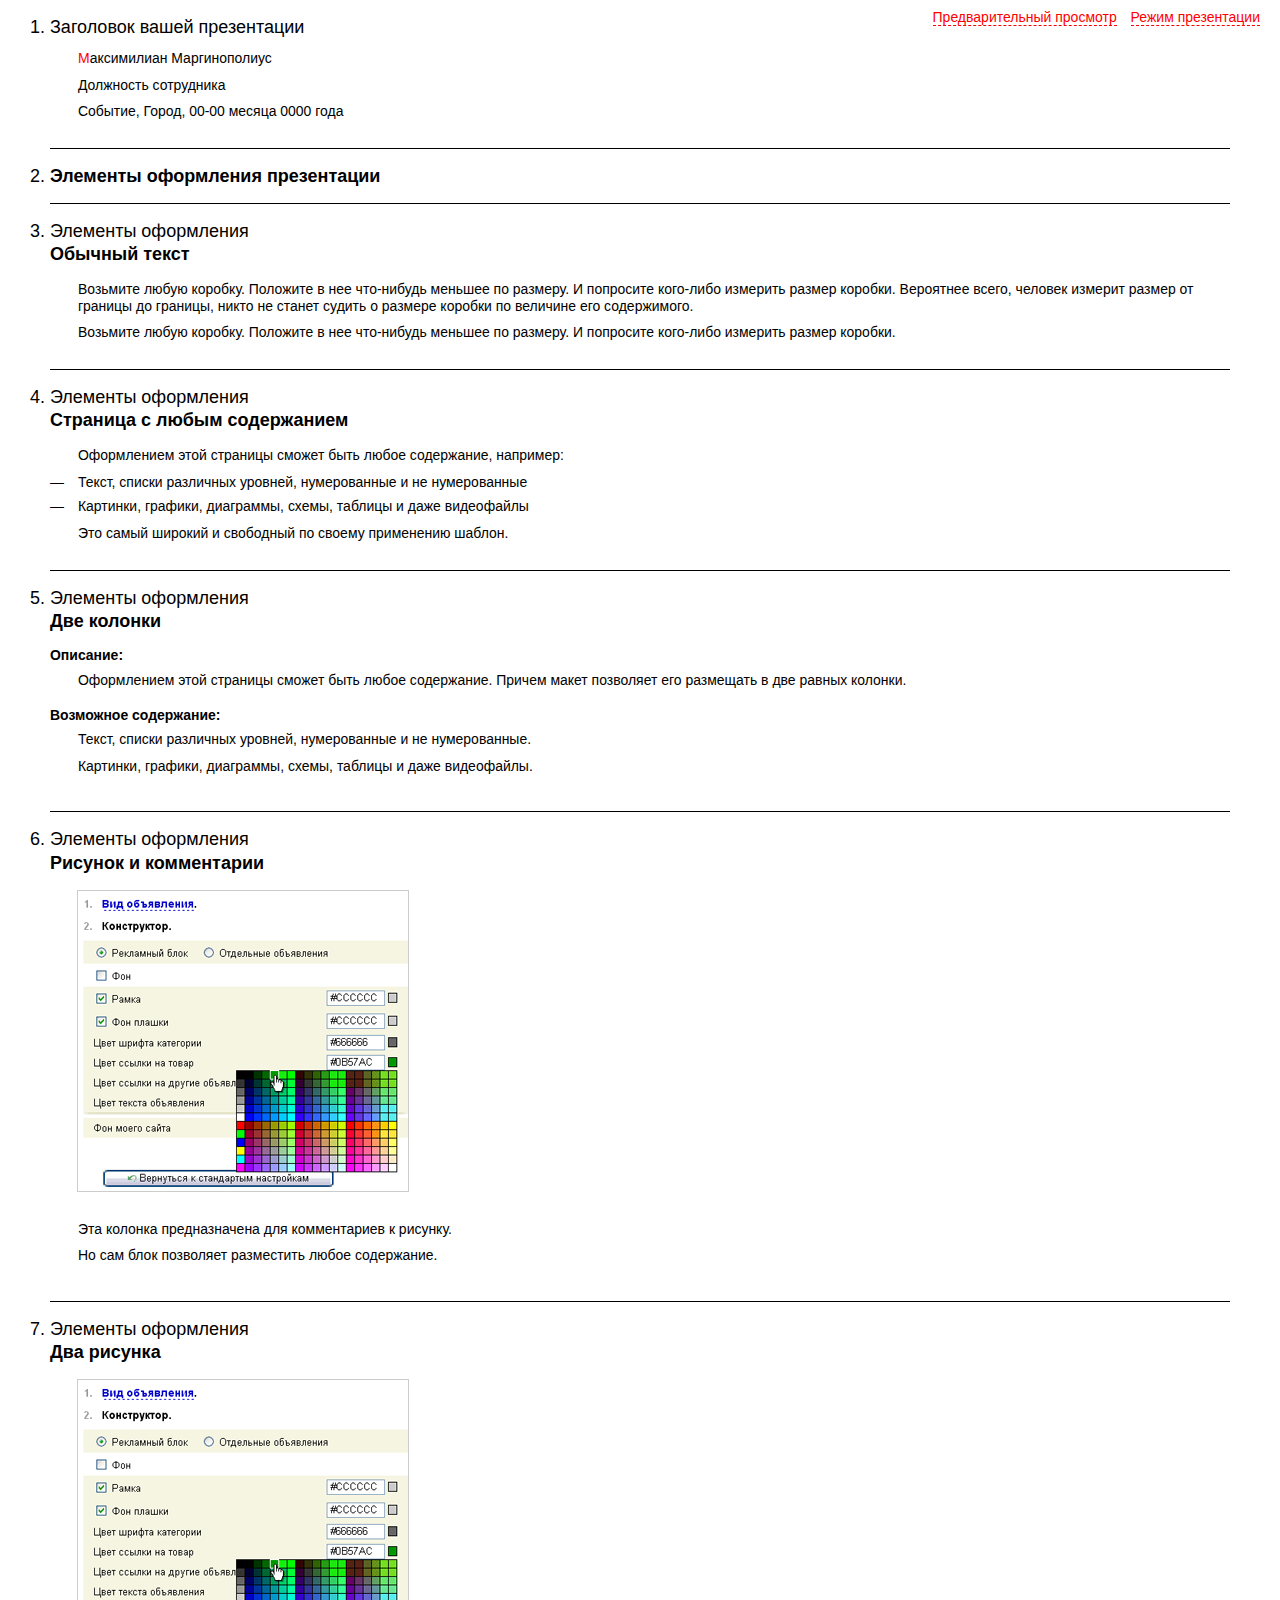
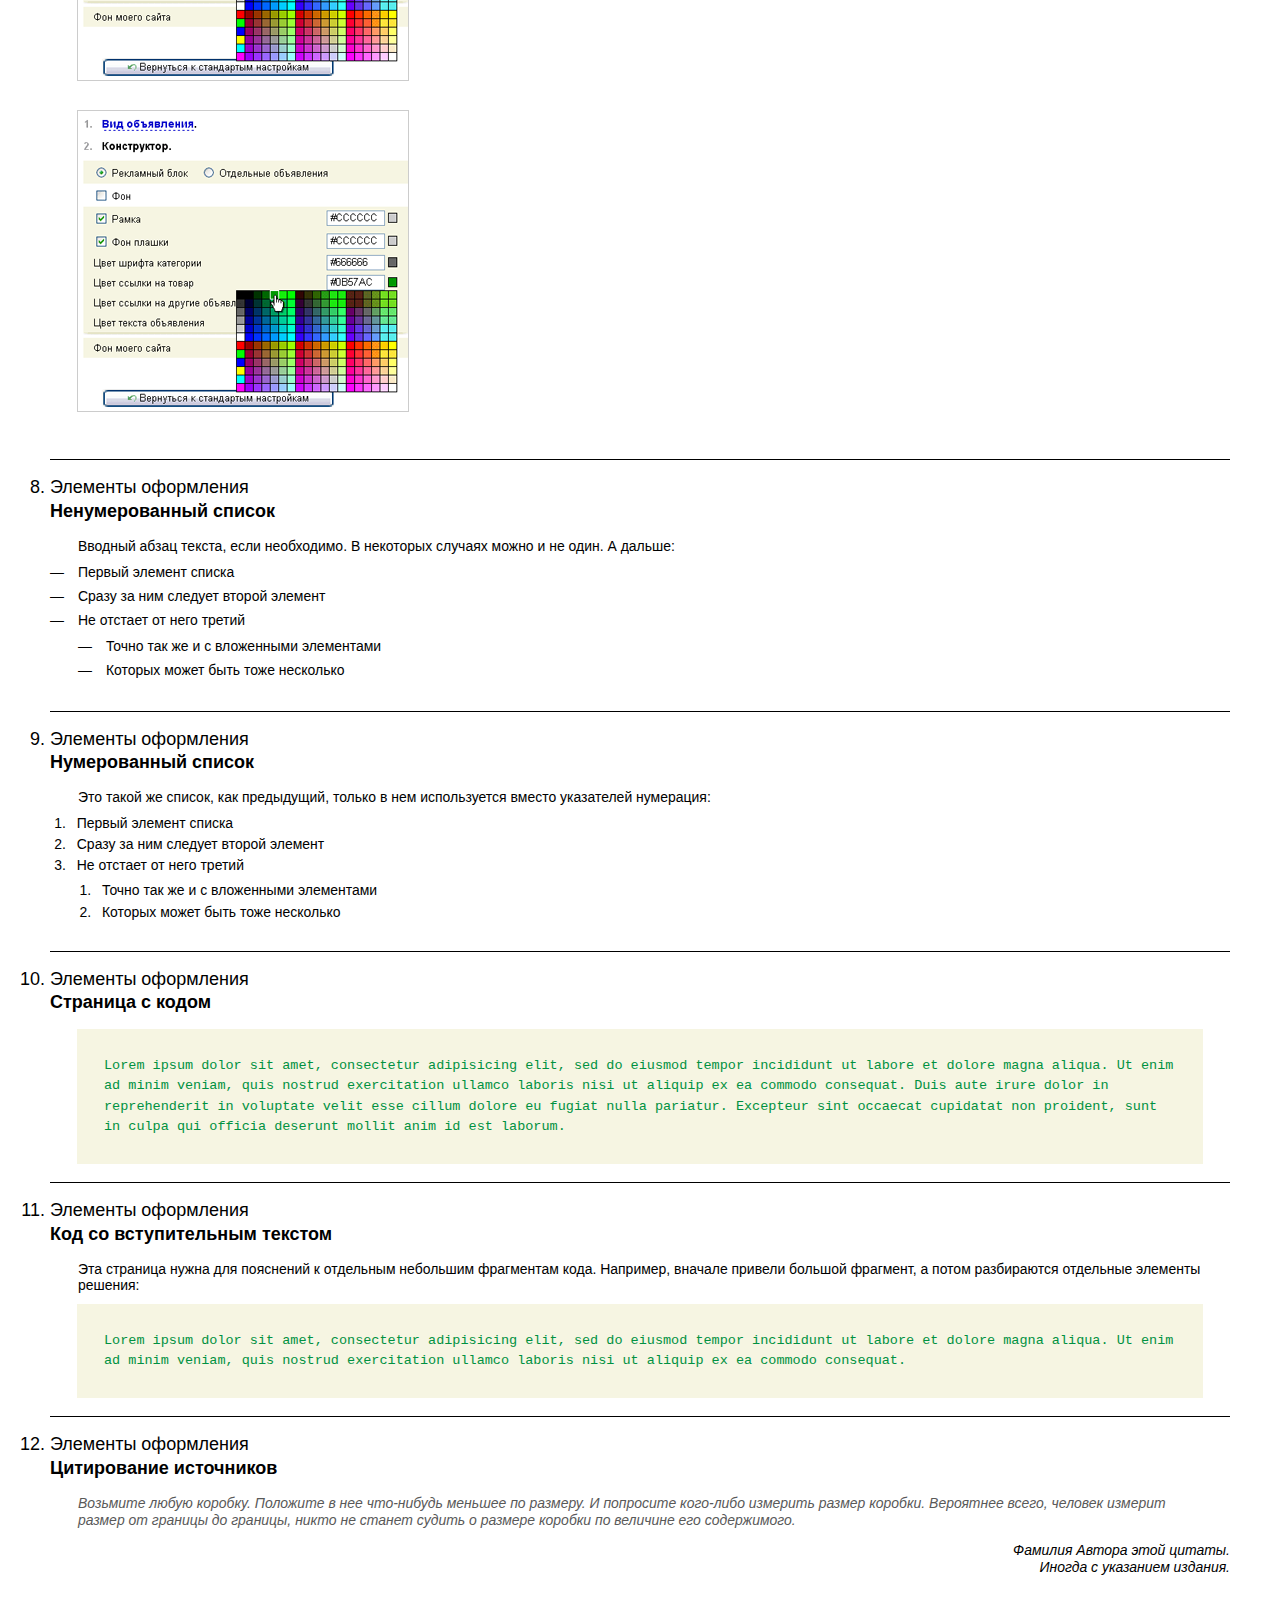
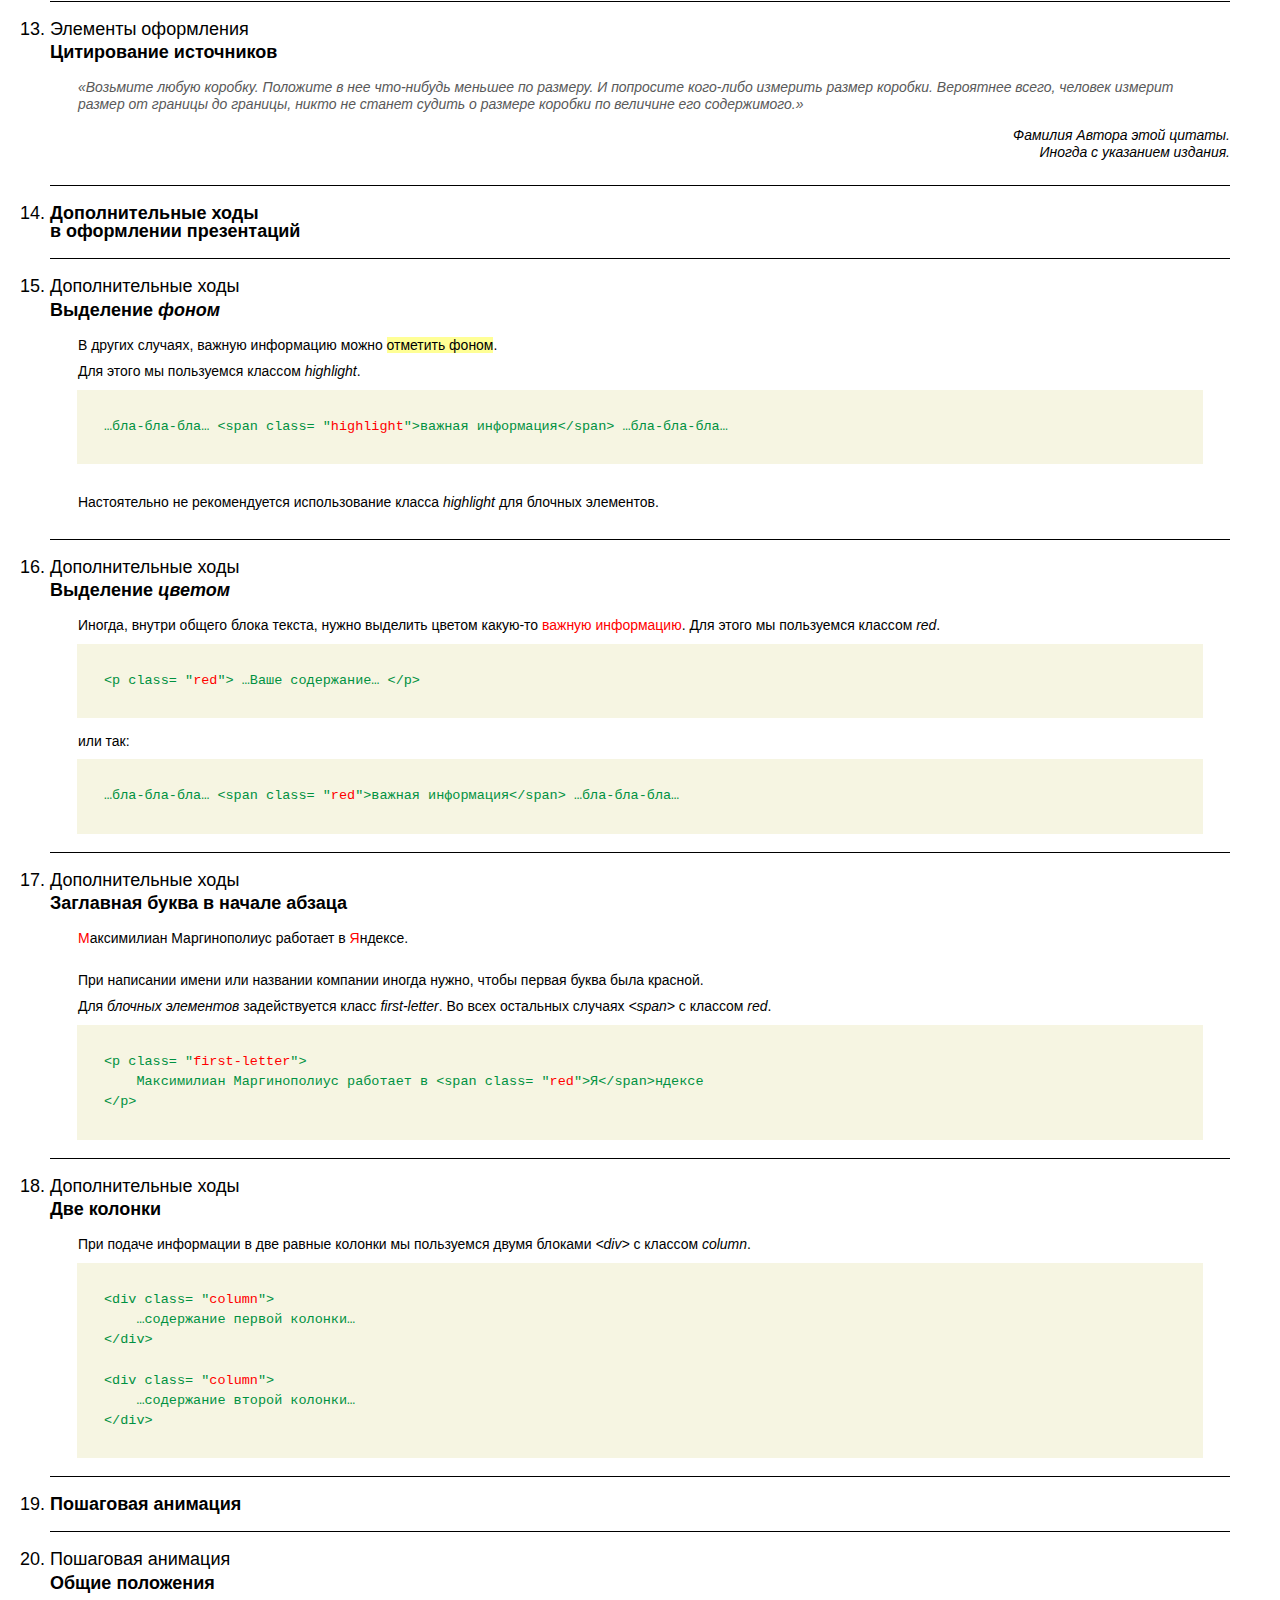
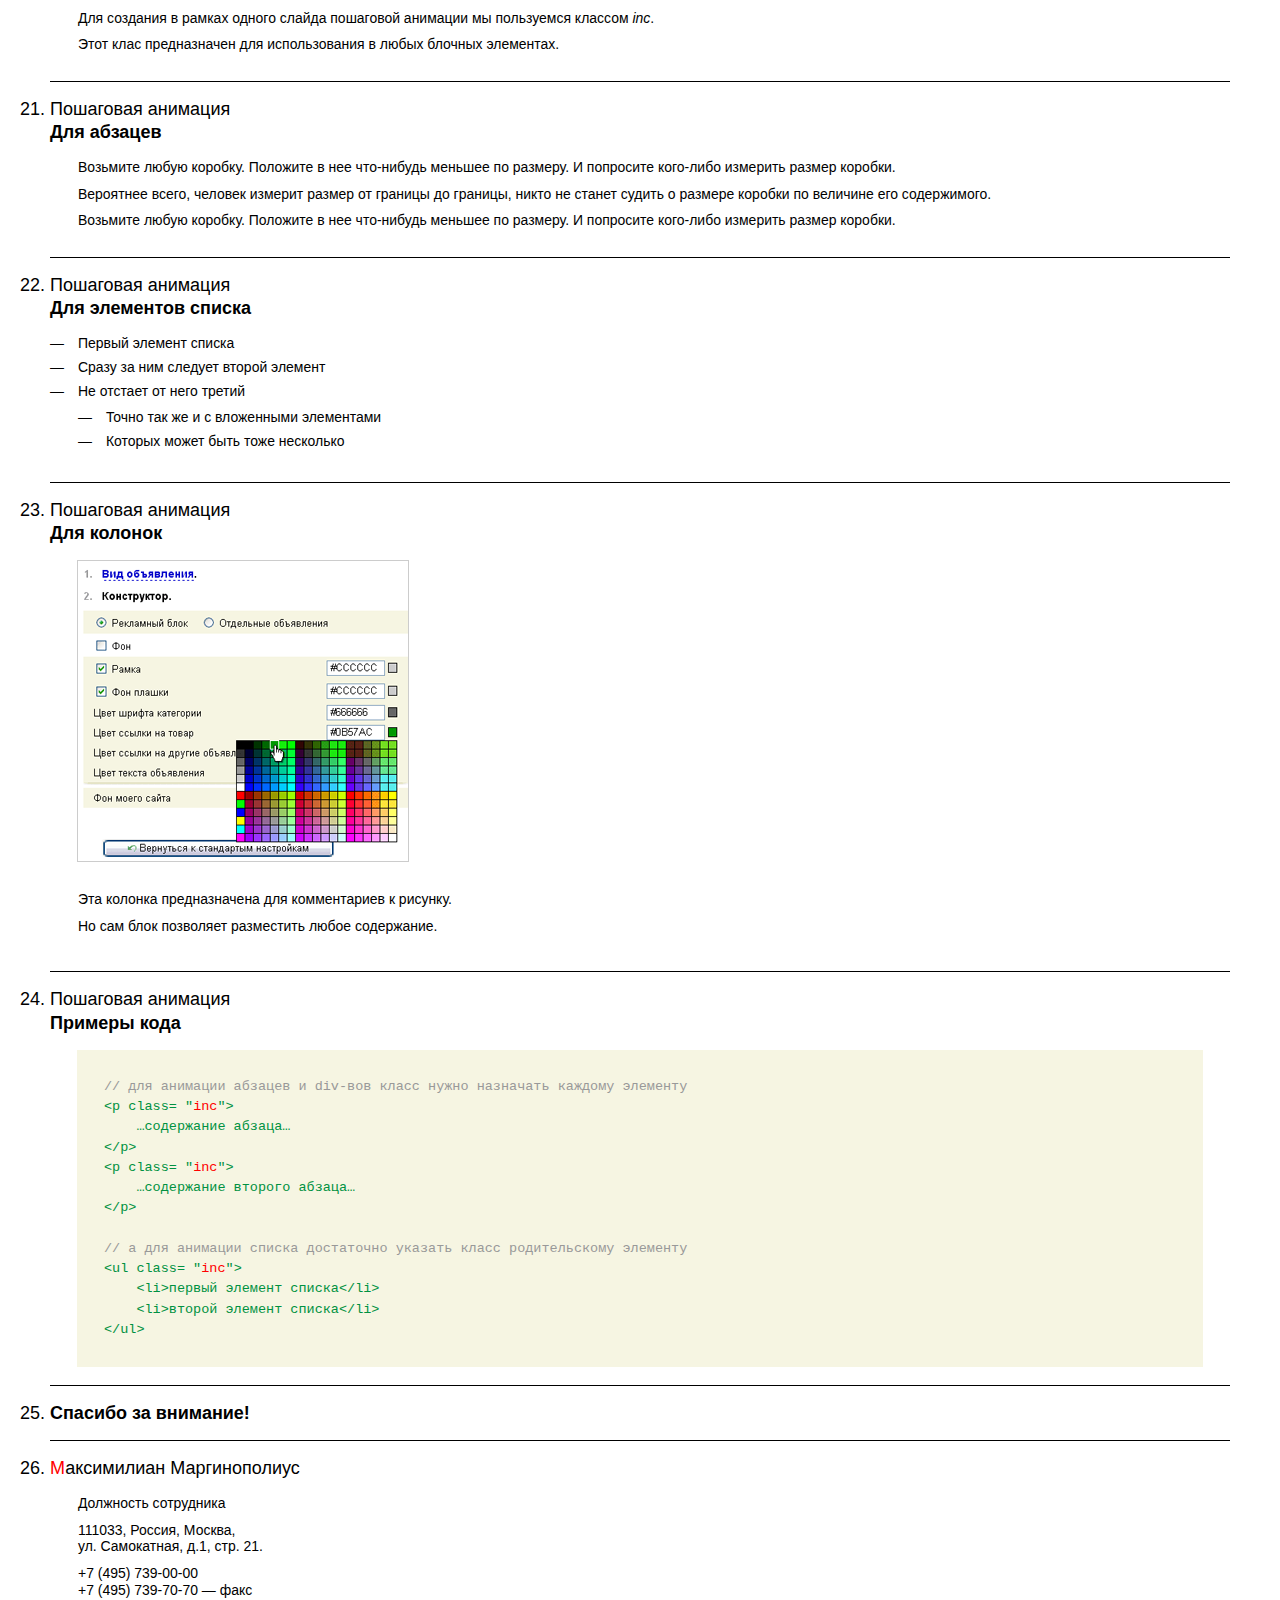
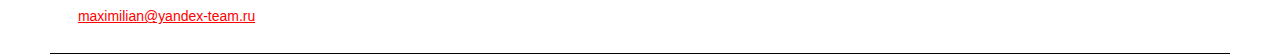
<file: html-presentation/index.html>
<!DOCTYPE html PUBLIC "-//W3C//DTD XHTML 1.0 Strict//EN"    "http://www.w3.org/TR/xhtml1/DTD/xhtml1-strict.dtd"><html xmlns='http://www.w3.org/1999/xhtml' xml:lang='ru' lang="ru">    <head>        <meta http-equiv="Content-type" content="text/html; charset=utf-8" />        <title>Презентация компании «Яндекс»</title>        <link rel = "stylesheet" type = "text/css" charset = "utf-8" media = "all" href = "layout/stylesheets/reset.css" />        <link rel = "stylesheet" type = "text/css" charset = "utf-8" media = "all" href = "layout/stylesheets/base.css" />        <link rel = "stylesheet" type = "text/css" charset = "utf-8" media = "all" href = "layout/stylesheets/notes.css" />        <link rel = "stylesheet" type = "text/css" charset = "utf-8" media = "print" href = "layout/stylesheets/presentation.css" />        <script type = "text/javascript" charset = "utf-8" src = "http://ajax.microsoft.com/ajax/jquery/jquery-1.5.js"></script>        <script type = "text/javascript" charset = "utf-8" src = "layout/javascripts/presentation.js"></script>        <script type = "text/javascript" charset = "utf-8" src = "layout/javascripts/library.js"></script>    </head>    <body class = "notes">        <div class = "l-wrap">            <ol id = "slides">                <li>                    <h1>Заголовок вашей презентации</h1>                    <p class = "first-letter">Максимилиан Маргинополиус</p>                    <p>Должность сотрудника</p>                    <p class = "event">Событие, Город, 00-00 месяца 0000 года</p>                </li>                <li class = "section">                    <h1>Элементы оформления презентации</h1>                </li>                <li>                    <h1>Элементы оформления</h1>                    <h2>Обычный текст</h2>                    <p>Возьмите любую коробку. Положите в нее что-нибудь меньшее по размеру. И попросите кого-либо измерить размер коробки. Вероятнее всего, человек измерит размер от границы до границы, никто не станет судить о размере коробки по величине его содержимого.</p>                    <p>Возьмите любую коробку. Положите в нее что-нибудь меньшее по размеру. И попросите кого-либо измерить размер коробки.</p>                </li>                <li>                    <h1>Элементы оформления</h1>                    <h2>Страница с любым содержанием</h2>                    <p>Оформлением этой страницы сможет быть любое содержание, например:</p>                    <ul>                        <li>Текст, списки различных уровней, нумерованные и не нумерованные</li>                        <li>Картинки, графики, диаграммы, схемы, таблицы и даже видеофайлы</li>                    </ul>                    <p>Это самый широкий и свободный по своему применению шаблон.</p>                </li>                <li>                    <h1>Элементы оформления</h1>                    <h2>Две колонки</h2>                    <div class = "column">                        <h3>Описание:</h3>                        <p>Оформлением этой страницы сможет быть любое содержание. Причем макет позволяет его размещать в две равных колонки.</p>                    </div>                    <div class = "column">                        <h3>Возможное содержание:</h3>                        <p>Текст, списки различных уровней, нумерованные и не нумерованные.</p>                        <p>Картинки, графики, диаграммы, схемы, таблицы и даже видеофайлы.</p>                    </div>                </li>                <li>                    <h1>Элементы оформления</h1>                    <h2>Рисунок и комментарии</h2>                    <div class = "column">                        <img src = "images/img-template.png" width = "330" height = "300" alt = "Some Image" />                    </div>                    <div class = "column">                        <p>Эта колонка предназначена для комментариев к рисунку.</p>                        <p>Но сам блок позволяет разместить любое содержание.</p>                    </div>                </li>                <li>                    <h1>Элементы оформления</h1>                    <h2>Два рисунка</h2>                    <div class = "column"><img src = "images/img-template.png" width = "330" height = "300" alt = "Some Image" /></div>                    <div class = "column"><img src = "images/img-template.png" width = "330" height = "300" alt = "Some Image" /></div>                </li>                <li>                    <h1>Элементы оформления</h1>                    <h2>Ненумерованный список</h2>                    <p>Вводный абзац текста, если необходимо. В некоторых случаях можно и не один. А дальше:</p>                    <ul>                        <li>Первый элемент списка</li>                        <li>Сразу за ним следует второй элемент</li>                        <li>Не отстает от него третий                            <ul>                                <li>Точно так же и с вложенными элементами</li>                                <li>Которых может быть тоже несколько</li>                            </ul>                        </li>                    </ul>                </li>                <li>                    <h1>Элементы оформления</h1>                    <h2>Нумерованный список</h2>                    <p>Это такой же список, как предыдущий, только в нем используется вместо указателей нумерация:</p>                    <ol>                        <li>Первый элемент списка</li>                        <li>Сразу за ним следует второй элемент</li>                        <li>Не отстает от него третий                            <ol>                                <li>Точно так же и с вложенными элементами</li>                                <li>Которых может быть тоже несколько</li>                            </ol>                        </li>                    </ol>                </li>                <li>                    <h1>Элементы оформления</h1>                    <h2>Страница с кодом</h2>                    <code>                        Lorem ipsum dolor sit amet, consectetur adipisicing elit, sed do eiusmod tempor incididunt                        ut labore et dolore magna aliqua. Ut enim ad minim veniam, quis nostrud exercitation ullamco                         laboris nisi ut aliquip ex ea commodo consequat. Duis aute irure dolor in reprehenderit in                         voluptate velit esse cillum dolore eu fugiat nulla pariatur. Excepteur sint occaecat cupidatat                         non proident, sunt in culpa qui officia deserunt mollit anim id est laborum.                    </code>                </li>                <li>                    <h1>Элементы оформления</h1>                    <h2>Код со вступительным текстом</h2>                    <p>Эта страница нужна для пояснений к отдельным небольшим фрагментам кода. Например, вначале привели большой фрагмент, а потом разбираются отдельные элементы решения:</p>                    <code>                        Lorem ipsum dolor sit amet, consectetur adipisicing elit, sed do eiusmod tempor incididunt                         ut labore et dolore magna aliqua. Ut enim ad minim veniam, quis nostrud exercitation ullamco                         laboris nisi ut aliquip ex ea commodo consequat.                    </code>                </li>                <li>                    <h1>Элементы оформления</h1>                    <h2>Цитирование источников</h2>                    <blockquote>                        Возьмите любую коробку. Положите в нее что-нибудь меньшее по размеру. И попросите кого-либо измерить размер коробки. Вероятнее всего, человек измерит размер от границы до границы, никто не станет судить о размере коробки по величине его содержимого.                    </blockquote>                    <p class = "description">Фамилия Автора этой цитаты.<br />Иногда с указанием издания.</p>                </li>                <li>                    <h1>Элементы оформления</h1>                    <h2>Цитирование источников</h2>                    <blockquote>                        &laquo;Возьмите любую коробку. Положите в нее что-нибудь меньшее по размеру. И попросите кого-либо измерить размер коробки. Вероятнее всего, человек измерит размер от границы до границы, никто не станет судить о размере коробки по величине его содержимого.&raquo;                    </blockquote>                    <p class = "description">Фамилия Автора этой цитаты.<br />Иногда с указанием издания.</p>                </li>                <li class = "section">                    <h1>Дополнительные ходы<br />в&nbsp;оформлении презентаций</h1>                </li>                <li>                    <h1>Дополнительные ходы</h1>                    <h2>Выделение <em>фоном</em></h2>                    <p>В других случаях, важную информацию можно <span class = "highlight">отметить фоном</span>.</p>		    <p>Для этого мы пользуемся классом <em>highlight</em>.</p>                    <code>&hellip;бла-бла-бла&hellip; &lt;span class= "<span class="red">highlight</span>"&gt;важная информация&lt;/span&gt; &hellip;бла-бла-бла&hellip;</code>		    <br /><br />		    <p>Настоятельно не рекомендуется использование класса <em>highlight</em> для блочных элементов.</p>                </li>               <li>                    <h1>Дополнительные ходы</h1>                    <h2>Выделение <em>цветом</em></h2>                    <p>Иногда, внутри общего блока текста, нужно выделить цветом какую-то <span class = "red">важную информацию</span>. Для этого мы пользуемся классом <em>red</em>.</p>                    <code>&lt;p class= "<span class="red">red</span>"&gt;     &hellip;Ваше содержание&hellip;&lt;/p&gt;</code>		    <br />		    <p>или так:</p>                    <code>&hellip;бла-бла-бла&hellip; &lt;span class= "<span class="red">red</span>"&gt;важная информация&lt;/span&gt; &hellip;бла-бла-бла&hellip;</code>                </li>                <li>                    <h1>Дополнительные ходы</h1>                    <h2>Заглавная буква в начале абзаца</h2>                    <p class = "first-letter">Максимилиан Маргинополиус работает в <span class="red">Я</span>ндексе.</p>		            <br />                    <p>При написании имени или названии компании иногда нужно, чтобы первая буква была красной.</p>		            <p>Для <em>блочных элементов</em> задействуется класс <nobr><em>first-letter</em>.</nobr> Во&nbsp;всех остальных случаях <em>&lt;span&gt;</em> с&nbsp;классом <em>red</em>.</p>                    <code>                        &lt;p class= "<span class="red">first-letter</span>"&gt;<br />                            &nbsp;&nbsp;&nbsp;&nbsp;Максимилиан Маргинополиус работает в &lt;span class= "<span class="red">red</span>"&gt;Я&lt;/span&gt;ндексе<br />                        &lt;/p&gt;                    </code>                </li>                <li>                    <h1>Дополнительные ходы</h1>                    <h2>Две колонки</h2>                    <p>При подаче информации в две равные колонки мы пользуемся двумя блоками <em>&lt;div&gt;</em> с&nbsp;классом <em>column</em>.</p>                    <code>                        &lt;div class= "<span class="red">column</span>"&gt;<br />                            &nbsp;&nbsp;&nbsp;&nbsp;&hellip;cодержание первой колонки&hellip;<br />                        &lt;/div&gt;<br /><br />                        &lt;div class= "<span class="red">column</span>"&gt;<br />                            &nbsp;&nbsp;&nbsp;&nbsp;&hellip;cодержание второй колонки&hellip;<br />                        &lt;/div&gt;                    </code>                </li>                <li class = "section">                    <h1>Пошаговая анимация</h1>                </li>                <li>                    <h1>Пошаговая анимация</h1>                    <h2>Общие положения</h2>                    <p>Для создания в рамках одного слайда пошаговой анимации мы&nbsp;пользуемся классом <em>inc</em>.</p>		    <p>Этот клас предназначен для использования в&nbsp;любых блочных элементах.</p>                </li>                <li>                    <h1>Пошаговая анимация</h1>                    <h2>Для абзацев</h2>                    <p class="inc">Возьмите любую коробку. Положите в нее что-нибудь меньшее по размеру. И попросите кого-либо измерить размер коробки.</p>                    <p class="inc">Вероятнее всего, человек измерит размер от границы до границы, никто не станет судить о размере коробки по величине его содержимого.</p>                    <p class="inc">Возьмите любую коробку. Положите в нее что-нибудь меньшее по размеру. И попросите кого-либо измерить размер коробки.</p>                </li>                <li>                    <h1>Пошаговая анимация</h1>                    <h2>Для элементов списка</h2>                    <ul class="inc">                        <li>Первый элемент списка</li>                        <li>Сразу за ним следует второй элемент</li>                        <li>Не отстает от него третий                            <ul class="inc">                                <li>Точно так же и с вложенными элементами</li>                                <li>Которых может быть тоже несколько</li>                            </ul>                        </li>                    </ul>                </li>                <li>                    <h1>Пошаговая анимация</h1>                    <h2>Для колонок</h2>	                    <div class = "column inc">	                        <img src = "images/img-template.png" width = "330" height = "300" alt = "Some Image" />	                    </div>	                    <div class = "column inc">	                        <p class="inc">Эта колонка предназначена для комментариев к рисунку.</p>	                        <p class="inc">Но сам блок позволяет разместить любое содержание.</p>	                    </div>                </li>                <li>                    <h1>Пошаговая анимация</h1>                    <h2>Примеры кода</h2>                    <code>                        <span class="gray">// для анимации абзацев и div-вов класс нужно назначать каждому элементу</span><br />                        &lt;p class= "<span class="red">inc</span>"&gt;<br />                        &nbsp;&nbsp;&nbsp;&nbsp;&hellip;cодержание абзаца&hellip;<br />                        &lt;/p&gt;<br />                        &lt;p class= "<span class="red">inc</span>"&gt;<br />                        &nbsp;&nbsp;&nbsp;&nbsp;&hellip;cодержание второго абзаца&hellip;<br />                        &lt;/p&gt;<br /><br />                        <span class="gray">// а для анимации списка достаточно указать класс родительскому элементу</span><br />                        &lt;ul class= "<span class="red">inc</span>"&gt;<br />                             &nbsp;&nbsp;&nbsp;&nbsp;&lt;li&gt;первый элемент списка&lt;/li&gt;<br />                             &nbsp;&nbsp;&nbsp;&nbsp;&lt;li&gt;второй элемент списка&lt;/li&gt;<br />                        &lt;/ul&gt;                    </code>                </li>                <li class = "section">                    <h1>Спасибо за&nbsp;внимание!</h1>                </li>                <li>                    <h1 class = "first-letter">Максимилиан Маргинополиус</h1>                    <p>Должность сотрудника</p>                    <p>111033, Россия, Москва, <br />ул. Самокатная, д.1, стр. 21.</p>                    <p>+7 (495) 739-00-00 <br /> +7 (495) 739-70-70 — факс</p>                    <p><a href = "mailto:maximilian@yandex-team.ru">maximilian@yandex-team.ru</a></p>                </li>            </ol>        </div>        <div class = "b-mode-switcher">            <a href = "#/preview/slide-01/" title = "Предварительный просмотр">Предварительный просмотр</a> &nbsp;&nbsp;&nbsp;            <a href = "#/presentation/slide-01/" title = "Режим презентации">Режим презентации</a>        </div>    </body></html>
</file>
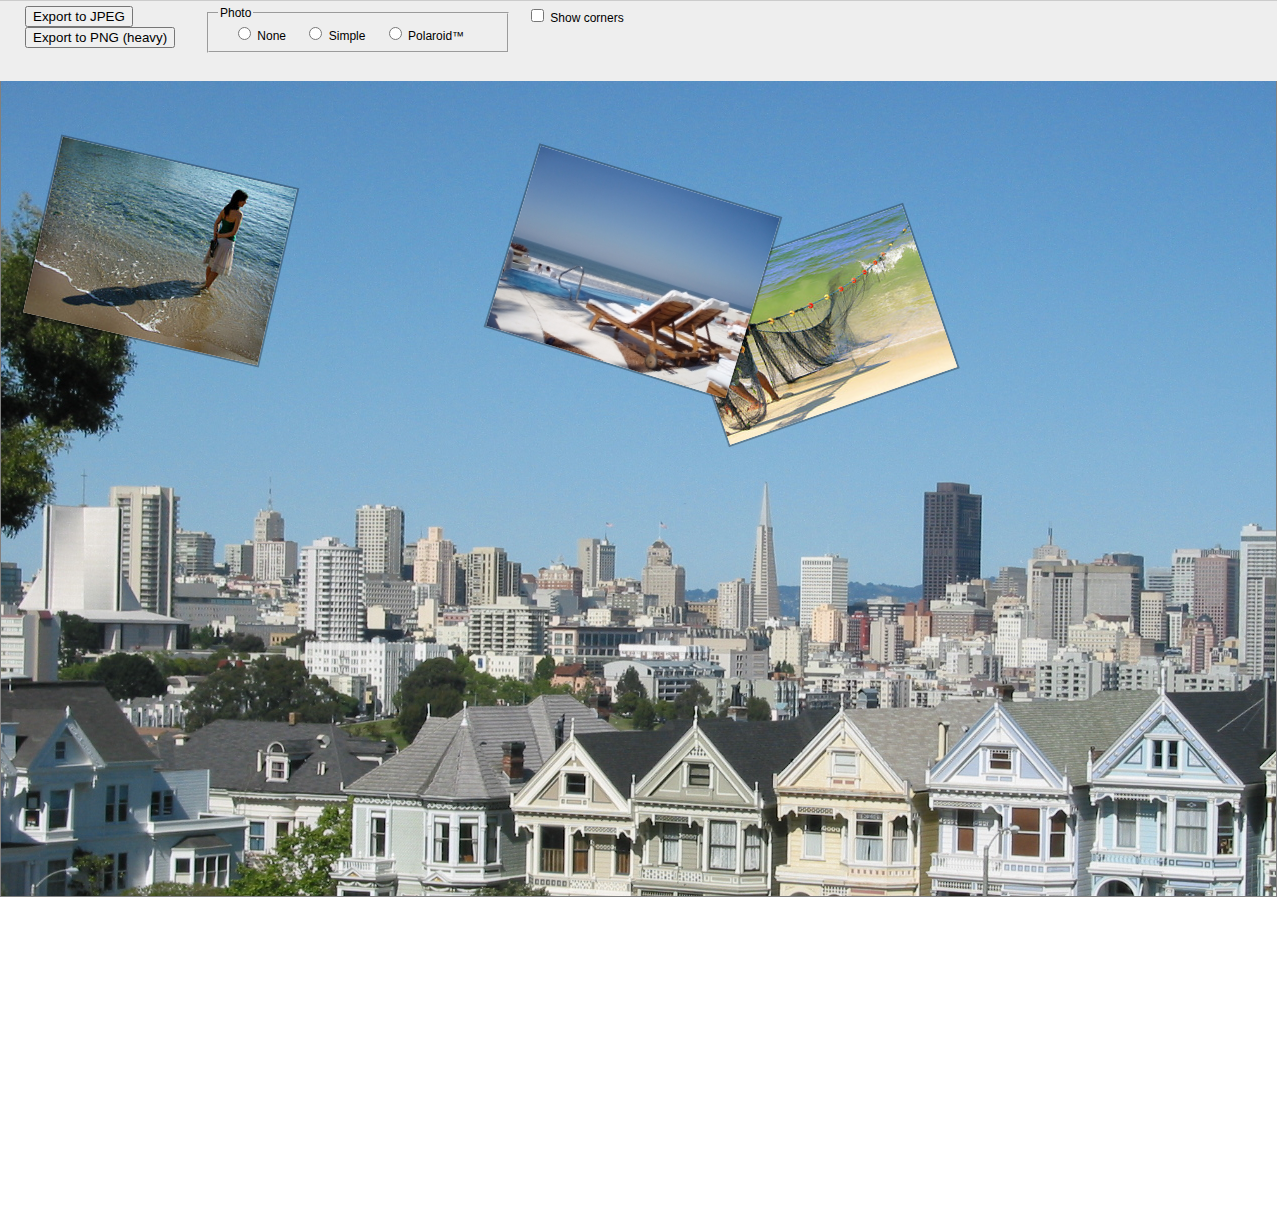
<file: html5camp/src/canvasphoto/index.html>
<!DOCTYPE html> 
<html style="overflow:hidden"> 
<head> 
  <meta charset="utf-8"> 
  <title>Canvas Photo Demo</title> 
    <!--[if IE]><script type="text/javascript" src="excanvas.js"></script><![endif]--> 
    <style> 
    body   { font: 75% "Lucida Grande", "Trebuchet MS", Verdana, sans-serif; }
    canvas { background-color: transparent; border: 1px solid gray; top: 0; left: 0; position: absolute; }
    canvas.resize-ne { cursor: ne-resize; }
    canvas.resize-se { cursor: se-resize; }
    canvas.resize-sw { cursor: sw-resize; }
    canvas.resize-nw { cursor: nw-resize; }
    canvas.move { cursor: move; }
    canvas.default { cursor: default; }
    img   { display: block; visibility: hidden; position: absolute; top: -1000; left: -1000; }
    input   { margin-left: 20px; }
    fieldset { width: 280px; float: left; }
    .fieldset { width: 200px; float: left; }
    #ft   { background-color: #eee; height: 70px; width: 99%; border-top: 1px solid #ccc; padding: 5px; position: absolute; top: 0; left: 0; }
    #ft span { width: 100%; }
  </style> 
  <script src="utilities.js" type="text/javascript" charset="utf-8"></script> 
  <script src="canvasElement.js" type="text/javascript" charset="utf-8"></script> 
  <script src="canvasImg.js" type="text/javascript" charset="utf-8"></script> 
  <script> 
    var CanvasDemo = function() {
      var YD = YAHOO.util.Dom;
      var YE = YAHOO.util.Event;
      var canvas;
      var img = [];
      return {
        init: function() {
          canvas = new Canvas.Element();
          canvas.init('canvid1', { width: YD.getViewportWidth() - 5, height: YD.getViewportHeight() - 5 });      
          img[img.length] = new Canvas.Img('img1', {});
          img[img.length] = new Canvas.Img('img2', {});
          img[img.length] = new Canvas.Img('img3', {});
          img[img.length] = new Canvas.Img('bg', {});
          
          // @param array of images ToDo: individual images
          canvas.setCanvasBackground(img[3]);
          canvas.addImage(img[0]);
          canvas.addImage(img[1]);
          canvas.addImage(img[2]);
          
          this.initEvents();
        },
        initEvents: function() {
          YE.on('togglebg','click', this.toggleBg, this, true);
          YE.on('showcorners','click', this.showCorners, this, true);
          YE.on('togglenone','click', this.toggleNone, this, true);
          YE.on('toggleborders','click', this.toggleBorders, this, true);
          YE.on('togglepolaroid','click', this.togglePolaroid, this, true);
          YE.on('pngbutton','click', function() { this.convertTo('png') }, this, true);
          YE.on('jpegbutton','click', function() { this.convertTo('jpeg') }, this, true);
        },
        switchBg: function() {
          canvas.fillBackground = (canvas.fillBackground) ? false : true;              
          canvas.renderAll();
        },

        showCorners: function() {
          this.cornersvisible = (this.cornersvisible) ? false : true;
          this.modifyImages(function(image) {
            image.setCornersVisibility(this.cornersvisible);
          });
        },
        toggleNone: function() {
          this.modifyImages(function(image) {
            image.setBorderVisibility(false);
          });
        },
        toggleBorders: function() {
          this.modifyImages(function(image) {
            image.setBorderVisibility(true);
          });
        },
        togglePolaroid: function() {
          this.modifyImages(function(image) {
            image.setPolaroidVisibility(true);
          });
        },
        modifyImages: function(fn) {
          for (var i = 0, l = canvas._aImages.length; i < l; i += 1) {
            fn.call(this, canvas._aImages[i]);
          }
          canvas.renderAll();
        },
        convertTo: function(format) {
          var imgData = canvas.canvasTo(format);
          window.open(imgData, "_blank");
        },
        whatever: function(e, o) {
          // console.log(e);
          // console.log(o);
        }
      }
    }();
    
    
    
    
    YAHOO.util.Event.on(window, 'load', CanvasDemo.init, CanvasDemo, true);
  </script> 
</head> 
<body id="canvasdemo"> 
  <canvas id="canvid1"></canvas> 
  
  <img id="img1" src="7.jpg" /> 
  <img id="img2" src="8.jpg" /> 
  <img id="img3" src="9.jpg" /> 
  <img id="bg" src="bg.jpg" /> 
  
  <div id="ft"> 
    <div class="fieldset">
      <input type="button" id="jpegbutton" value="Export to JPEG" />
      <input type="button" id="pngbutton" value="Export to PNG (heavy)" />
    </div>    
    <fieldset> 
      <legend>Photo</legend> 
      <span><input type="radio" name="some_name" value="" id="togglenone" /> <label for="togglenone">None</label></span> 
      <span><input type="radio" name="some_name" value="" id="toggleborders" /> <label for="toggleborders">Simple</label></span> 
      <span><input type="radio" name="some_name" value="" id="togglepolaroid" /> <label for="togglepolaroid">Polaroid&trade;</label></span> 
    </fieldset> 
    <span><input type="checkbox" name="some_name" value="" id="showcorners" /> <label for="showcorners">Show corners</label></span> 
  </div> 
 
</body> 
</html>
</file>
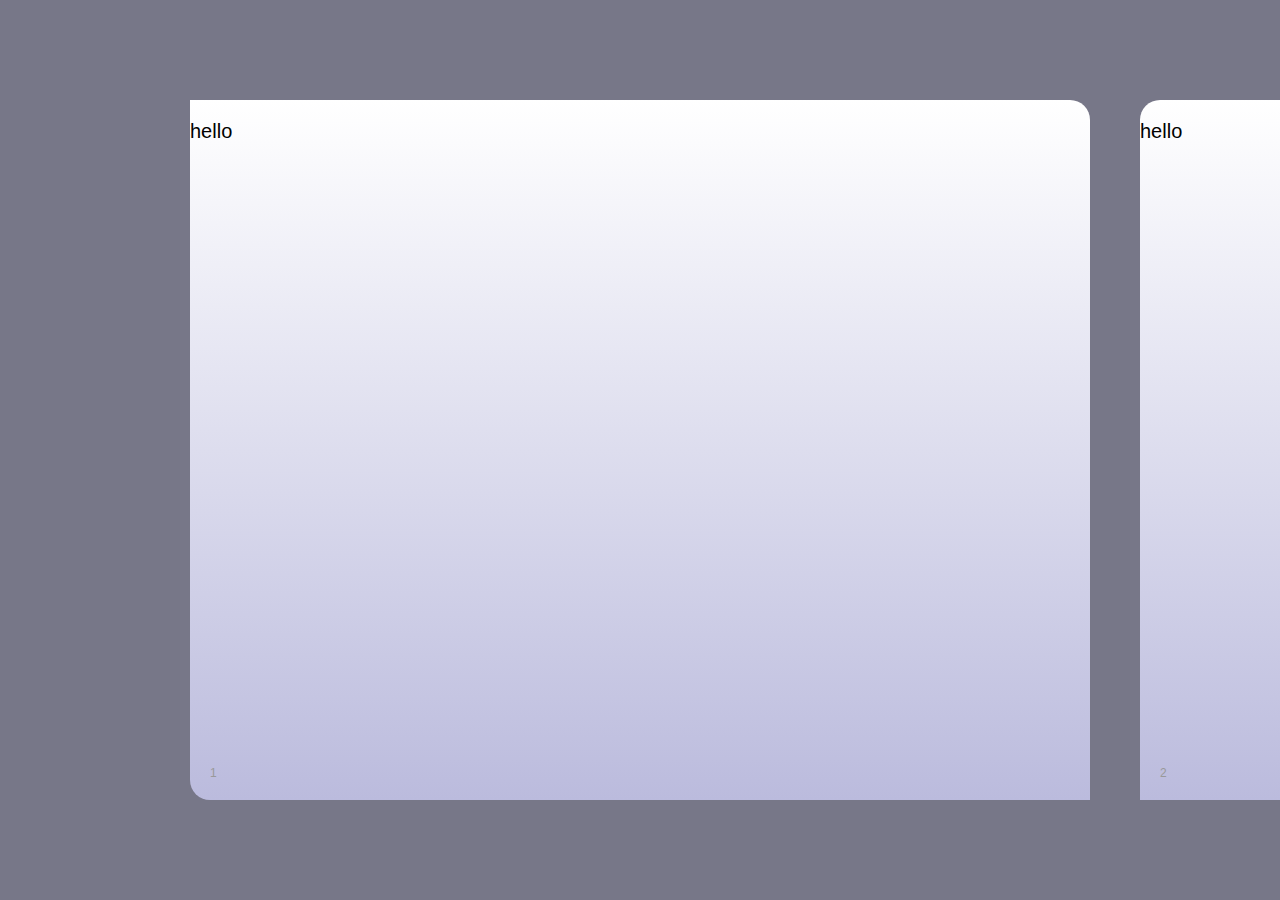
<file: slides.html5rocks.com/html5.html>
<!DOCTYPE html>
<!--
  Copyright 2010 Google Inc.

  Licensed under the Apache License, Version 2.0 (the "License");
  you may not use this file except in compliance with the License.
  You may obtain a copy of the License at

     http://www.apache.org/licenses/LICENSE-2.0

  Unless required by applicable law or agreed to in writing, software
  distributed under the License is distributed on an "AS IS" BASIS,
  WITHOUT WARRANTIES OR CONDITIONS OF ANY KIND, either express or implied.
  See the License for the specific language governing permissions and
  limitations under the License.

  Original slides: Marcin Wichary (mwichary@google.com)
  Modifications: Ernest Delgado (ernestd@google.com)
                 Alex Russell (slightlyoff@chromium.org)
                 Brad Neuberg
-->
<html manifest="cache.manifest">
  <head>
    <!--[if gte IE 9]>
      <meta http-equiv="X-UA-Compatible" content="IE=edge" />
    <![endif]-->
    
    <!--[if lt IE 9]>
      <meta http-equiv="X-UA-Compatible" content="IE=edge;chrome=1" />
    <![endif]-->

    <meta charset="utf-8" />
    <title>HTML5CAMP. Кружок вышивания HTML5 JavaScript`ом</title>
    <link href="http://fonts.googleapis.com/css?family=Droid+Sans|Droid+Sans+Mono" rel="stylesheet" type="text/css" />

    <style>      
      body {
        font: 16px "Lucida Grande", "Trebuchet MS", Verdana, sans-serif;
        padding: 0;
        margin: 0;
        width: 100%;
        height: 100%;
        position: absolute;
        left: 0px; top: 0px;
      }
      
      .presentation {
        position: absolute;
        height: 100%;
        width: 100%;
        left: 0px;
        top: 0px;
        display: block;
        overflow: hidden;
        background: #778;
      }
      
      .slides {
        width: 100%;
        height: 100%;
        left: 0;
        top: 0;
        position: absolute;
        display: block;
        -webkit-transition: -webkit-transform 1s ease-in-out;
        -moz-transition: -moz-transform 1s ease-in-out;
        -o-transition: -o-transform 1s ease-in-out;
        transition: transform 1s ease-in-out;
      }

      .slide {
        display: none;
        position: absolute;
        overflow: hidden;
        width: 900px;
        height: 700px;
        left: 50%;
        top: 50%;
        margin-top: -350px;
        background-color: #eee;
        background: -webkit-gradient(linear, left bottom, left top, from(#bbd), to(#fff));
        background: -moz-linear-gradient(bottom, #bbd, #fff);
        background: linear-gradient(bottom, #bbd, #fff);
        -webkit-transition: margin 0.25s ease-in-out;
        -moz-transition: margin 0.25s ease-in-out;
        -o-transition: margin 0.25s ease-in-out;
        transition: margin 0.25s ease-in-out;
      }
      
      .slide:nth-child(even) {
        -moz-border-radius: 20px 0;
        -khtml-border-radius: 20px 0;
        border-radius: 20px 0; /* includes Opera 10.5+ */
        -webkit-border-top-left-radius: 20px;
        -webkit-border-bottom-right-radius: 20px;
      }
      
      .slide:nth-child(odd) {
        -moz-border-radius: 0 20px;
        -khtml-border-radius: 0 20px;
        border-radius: 0 20px;
        -webkit-border-top-right-radius: 20px;
        -webkit-border-bottom-left-radius: 20px;
      }

      .slide p, .slide textarea {
        font-size: 20px;
      }

      .slide .counter {
        color: #999999;
        position: absolute;
        left: 20px;
        bottom: 20px;
        display: block;
        font-size: 12px;
      }

      .slide.title > .counter,
      .slide.segue > .counter,
      .slide.mainTitle > .counter {
        display: none;
      }

      .force-render {
        display: block;
        visibility: hidden;
      }
      
      .slide.far-past {
        display: block;
        margin-left: -2400px;
      }
      
      .slide.past {
        visibility: visible;
        display: block;
        margin-left: -1400px;
      }
      
      .slide.current {
        visibility: visible;
        display: block;
        margin-left: -450px;
      }
      
      .slide.future {
        visibility: visible;
        display: block;
        margin-left: 500px;
      }
      
      .slide.far-future {
        display: block;
        margin-left: 1500px;
      }

      body.three-d div.presentation {
        /*background: -webkit-gradient(radial, 50% 50%, 10, 50% 50%, 1000, from(#333), to(#000));        */
      }
      
      body.three-d div.slides {
        -webkit-transform: translateX(50px) scale(0.8) rotateY(10deg);
        -moz-transform: translateX(50px) scale(0.8) rotateY(10deg);
        -o-transform: translateX(50px) scale(0.8) rotateY(10deg);
        transform: translateX(50px) scale(0.8) rotateY(10deg);
      }
      
      /* Content */
      /*
        Font sizes:
        header h1 - 50px
        h2, p - 20px
        default, pre, input - 16px
      */
      
      @font-face { font-family: 'Junction'; src: url(src/Junction02.otf); }
      @font-face { font-family: 'LeagueGothic'; src: url(src/LeagueGothic.otf); }
      
      header {
        font-family: 'Droid Sans';
        font-weight: normal;
        letter-spacing: -.05em;
        color: black;
        text-shadow: rgba(0, 0, 0, 0.2) 0 2px 5px;
        position: absolute;
        left: 30px;
        top: 25px;
        margin: 0;
        padding: 0;
        font-size: 50px;
      }
      
      h1 {
        font-size: 100%;
        display: inline;
      	font-weight: normal;
      	padding: 0;
      	margin: 0;
      }
      
      h2 {
        font-family: 'Droid Sans';
        color: black;
        font-size: 20px;
        padding: 0;
        margin: 15px 0 5px 0;
      }
            
      h2:first-child {
        margin-top: 0;
      }

      section, footer {
        font-family: 'Droid Sans';
        color: #3f3f3f;
        text-shadow: rgba(0, 0, 0, 0.2) 0 2px 5px;
        margin: 100px 30px 0;
        display: block;
        overflow: hidden;
      }
      
      footer {
        font-size: 12px;
        margin: 20px 0 0 30px;
      }

      a {
        color: inherit;
        display: inline-block;
        text-decoration: none;
        line-height: 110%;
        border-bottom: 2px solid #3f3f3f;
      }

      .gmap a {
        line-height: 100%;
        border-bottom: none;
      }

      li {
        list-style: none;
        padding: 10px 0;
      }

      button {
        font-size: 20px;
      }
      
      pre button {
        margin: 2px;
      }
      
      .summary {
        font-size: 30px;
      }

      .bullets {
        font-size: 40px;
      }
      
      section.left {
        float: left;
        width: 390px;
      }
      
      section.small {
        font-size: 24px;
      }
      
      section.small ul {
        margin: 0 0 0 15px;
        padding: 0;
      }
      
      section.small li {
        padding-bottom: 0;
      }
            
      section.middle {
        line-height: 68px;
        text-align: center;
        display: table-cell;
        vertical-align: middle;
        height: 700px;
        width: 900px;
      }
      
      pre {
        text-align: left;
        font-family: 'Droid Sans Mono', Courier;        
        padding: 10px 20px;
        background: rgba(255, 0, 0, 0.05);
        -webkit-border-radius: 8px;
        -khtml-border-radius: 8px;
        -moz-border-radius: 8px;
        border-radius: 8px;
        border: 1px solid rgba(255, 0, 0, 0.2);
      }
      
      pre select {
        font-family: Monaco, Courier;
        border: 1px solid #c61800;
      }
        
      input {
        font-size: 16px;
        margin-right: 10px;
        font-family: Helvetica;
        padding: 3px;
      }
      input[type="range"] {
        width: 100%;
      }
      
      button {
        margin: 20px 10px 0 0;
        font-family: Verdana;
      }
      
      button.large {
        font-size: 32px;
      }
        
      pre b {
        font-weight: normal;
        color: #c61800;
        text-shadow: #c61800 0 0 1px;
        /*letter-spacing: -1px;*/
      }
      pre em {
        font-weight: normal;
        font-style: normal;
        color: #18a600;
        text-shadow: #18a600 0 0 1px;
      }
      pre input[type="range"] {
        height: 6px;
        cursor: pointer;
        width: auto;
      }
      
      div.example {
        display: block;
        padding: 10px 20px;
        color: black;
        background: rgba(255, 255, 255, 0.4);
        -webkit-border-radius: 8px;
        -khtml-border-radius: 8px;
        -moz-border-radius: 8px;
        border-radius: 8px;
        margin-bottom: 10px;
        border: 1px solid rgba(0, 0, 0, 0.2);
      }
      
      video {
        -moz-border-radius: 8px;
        -khtml-border-radius: 8px;
        -webkit-border-radius: 8px;
        border-radius: 8px;
        border: 1px solid rgba(0, 0, 0, 0.2);
      }
      
      .css,
      .js,
      .html,
      .key {
        font-family: 'Droid Sans';
        color: black;
        display: inline-block;
        padding: 6px 10px 3px 10px;
        font-size: 25px;
        line-height: 30px;
        text-shadow: none;
        letter-spacing: 0;
        bottom: 10px;
        position: relative;
        -moz-border-radius: 10px;
        -khtml-border-radius: 10px;
        -webkit-border-radius: 10px;
        border-radius: 10px;
        background: white;
        box-shadow: rgba(0, 0, 0, 0.1) 0 2px 5px;
        -webkit-box-shadow: rgba(0, 0, 0, 0.1) 0 2px 5px;
        -moz-box-shadow: rgba(0, 0, 0, 0.1) 0 2px 5px;
        -o-box-shadow: rgba(0, 0, 0, 0.1) 0 2px 5px;
      }
      
      .key { font-family: Arial; }
      
      :not(header) > .css,
      :not(header) > .js,
      :not(header) > .html,
      :not(header) > .key {
        margin: 0 5px;
        bottom: 4px;
      }
      
      .css {
        background: -webkit-gradient(linear, left top, left bottom, from(#ff4), to(#ffa));
        background-color: #ff4;
        background: -moz-linear-gradient(left top, #ff4, #ffa);
      }
      .js {
        background: -webkit-gradient(linear, left top, left bottom, from(#4f4), to(#afa));
        background-color: #4f4;
        background: -moz-linear-gradient(left top, #4f4, #afa);
      }
      .html {
        background: -webkit-gradient(linear, left top, left bottom, from(#e88), to(#fee));
        background-color: #e88;
        background: -moz-linear-gradient(left top, #e88, #fee);
      }

      .two-column {
        -webkit-column-count: 2;
        -moz-column-count: 2;
        column-count: 2;
      }
      
      .summary li::before, .bullets li::before {
        content: '· ';
      }

      .stroke {
        -webkit-text-stroke-color: red;
        -webkit-text-stroke-width: 1px;
      } /* currently webkit-only */
      
      .center {
        text-align: center;
      }
      
      .formula {
        font-size: 50px;
      }
      
      #presentation-counter {
        color: #ccc;
        font-size: 100px;
        letter-spacing: 1px;
        position: absolute;
        top: 40%;
        left: 0;
        width: 100%;
        text-align: center;
      }
            
    </style>
    
    <script type="text/javascript" src="http://maps.google.com/maps/api/js?sensor=true"></script>
  </head>
  <body>
    <div class="presentation">
      <div id="presentation-counter"></div>
      <div class="slides">
        <div class="slide">
            <p>hello</p>
        </div>
        <div class="slide">
            <p>hello</p>
        </div>
        <div class="slide">
            <p>hello</p>
        </div>
      </div> <!-- slides -->

    </div> <!-- presentation -->

    <script>
      (function() {
        var doc = document;
        var disableBuilds = true;

        var ctr = 0;
        var spaces = /\s+/, a1 = [''];

        var toArray = function(list) {
          return Array.prototype.slice.call(list || [], 0);
        };

        var byId = function(id) {
          if (typeof id == 'string') { return doc.getElementById(id); }
          return id;
        };

        var query = function(query, root) {
          if (!query) { return []; }
          if (typeof query != 'string') { return toArray(query); }
          if (typeof root == 'string') {
            root = byId(root);
            if(!root){ return []; }
          }

          root = root || document;
          var rootIsDoc = (root.nodeType == 9);
          var doc = rootIsDoc ? root : (root.ownerDocument || document);

          // rewrite the query to be ID rooted
          if (!rootIsDoc || ('>~+'.indexOf(query.charAt(0)) >= 0)) {
            root.id = root.id || ('qUnique' + (ctr++));
            query = '#' + root.id + ' ' + query;
          }
          // don't choke on something like ".yada.yada >"
          if ('>~+'.indexOf(query.slice(-1)) >= 0) { query += ' *'; }

          return toArray(doc.querySelectorAll(query));
        };

        var strToArray = function(s) {
          if (typeof s == 'string' || s instanceof String) {
            if (s.indexOf(' ') < 0) {
              a1[0] = s;
              return a1;
            } else {
              return s.split(spaces);
            }
          }
          return s;
        };

        var addClass = function(node, classStr) {
          classStr = strToArray(classStr);
          var cls = ' ' + node.className + ' ';
          for (var i = 0, len = classStr.length, c; i < len; ++i) {
            c = classStr[i];
            if (c && cls.indexOf(' ' + c + ' ') < 0) {
              cls += c + ' ';
            }
          }
          node.className = cls.trim();
        };

        var removeClass = function(node, classStr) {
          var cls;
          if (classStr !== undefined) {
            classStr = strToArray(classStr);
            cls = ' ' + node.className + ' ';
            for (var i = 0, len = classStr.length; i < len; ++i) {
              cls = cls.replace(' ' + classStr[i] + ' ', ' ');
            }
            cls = cls.trim();
          } else {
            cls = '';
          }
          if (node.className != cls) {
            node.className = cls;
          }
        };

        var toggleClass = function(node, classStr) {
          var cls = ' ' + node.className + ' ';
          if (cls.indexOf(' ' + classStr.trim() + ' ') >= 0) {
            removeClass(node, classStr);
          } else {
            addClass(node, classStr);
          }
        };

        var ua = navigator.userAgent;
        var isFF = parseFloat(ua.split('Firefox/')[1]) || undefined;
        var isWK = parseFloat(ua.split('WebKit/')[1]) || undefined;
        var isOpera = parseFloat(ua.split('Opera/')[1]) || undefined;

        var canTransition = (function() {
          var ver = parseFloat(ua.split('Version/')[1]) || undefined;
          // test to determine if this browser can handle CSS transitions.
          var cachedCanTransition = 
            (isWK || (isFF && isFF > 3.6 ) || (isOpera && ver >= 10.5));
          return function() { return cachedCanTransition; }
        })();

        //
        // Slide class
        //
        var Slide = function(node, idx) {
          this._node = node;
          if (idx >= 0) {
            this._count = idx + 1;
          }
          if (this._node) {
            addClass(this._node, 'slide distant-slide');
          }
          this._makeCounter();
          this._makeBuildList();
        };

        Slide.prototype = {
          _node: null,
          _count: 0,
          _buildList: [],
          _visited: false,
          _currentState: '',
          _states: [ 'distant-slide', 'far-past',
                     'past', 'current', 'future',
                     'far-future', 'distant-slide' ],
          setState: function(state) {
            if (typeof state != 'string') {
              state = this._states[state];
            }
            if (state == 'current' && !this._visited) {
              this._visited = true;
              this._makeBuildList();
            }
            removeClass(this._node, this._states);
            addClass(this._node, state);
            this._currentState = state;

            // delay first auto run. Really wish this were in CSS.
            /*
            this._runAutos();
            */
            var _t = this;
            setTimeout(function(){ _t._runAutos(); } , 400);
          },
          _makeCounter: function() {
            if(!this._count || !this._node) { return; }
            var c = doc.createElement('span');
            c.innerHTML = this._count;
            c.className = 'counter';
            this._node.appendChild(c);
          },
          _makeBuildList: function() {
            this._buildList = [];
            if (disableBuilds) { return; }
            if (this._node) {
              this._buildList = query('[data-build] > *', this._node);
            }
            this._buildList.forEach(function(el) {
              addClass(el, 'to-build');
            });
          },
          _runAutos: function() {
            if (this._currentState != 'current') {
              return;
            }
            // find the next auto, slice it out of the list, and run it
            var idx = -1;
            this._buildList.some(function(n, i) {
              if (n.hasAttribute('data-auto')) {
                idx = i;
                return true;
              }
              return false;
            });
            if (idx >= 0) {
              var elem = this._buildList.splice(idx, 1)[0];
              var transitionEnd = isWK ? 'webkitTransitionEnd' : (isFF ? 'mozTransitionEnd' : 'oTransitionEnd');
              var _t = this;
              if (canTransition()) {
                var l = function(evt) {
                  elem.parentNode.removeEventListener(transitionEnd, l, false);
                  _t._runAutos();
                };
                elem.parentNode.addEventListener(transitionEnd, l, false);
                removeClass(elem, 'to-build');
              } else {
                setTimeout(function() {
                  removeClass(elem, 'to-build');
                  _t._runAutos();
                }, 400);
              }
            }
          },
          buildNext: function() {
            if (!this._buildList.length) {
              return false;
            }
            removeClass(this._buildList.shift(), 'to-build');
            return true;
          },
        };

        //
        // SlideShow class
        //
        var SlideShow = function(slides) {
          this._slides = (slides || []).map(function(el, idx) {
            return new Slide(el, idx);
          });

          var h = window.location.hash;
          try {
            this.current = parseInt(h.split('#slide')[1], 10);
          }catch (e) { /* squeltch */ }
          this.current = isNaN(this.current) ? 1 : this.current;
          var _t = this;
          doc.addEventListener('keydown', 
              function(e) { _t.handleKeys(e); }, false);
          doc.addEventListener('mousewheel', 
              function(e) { _t.handleWheel(e); }, false);
          doc.addEventListener('DOMMouseScroll', 
              function(e) { _t.handleWheel(e); }, false);
          doc.addEventListener('touchstart', 
              function(e) { _t.handleTouchStart(e); }, false);
          doc.addEventListener('touchend', 
              function(e) { _t.handleTouchEnd(e); }, false);
          window.addEventListener('popstate', 
              function(e) { _t.go(e.state); }, false);
          this._update();          
        };

        SlideShow.prototype = {
          _slides: [],
          _update: function(dontPush) {
            document.querySelector('#presentation-counter').innerText = this.current;
            if (history.pushState) {
              if (!dontPush) {
                history.pushState(this.current, 'Slide ' + this.current, '#slide' + this.current);
              }
            } else {
              window.location.hash = 'slide' + this.current;
            }
            for (var x = this.current-1; x < this.current + 7; x++) {
              if (this._slides[x-4]) {
                this._slides[x-4].setState(Math.max(0, x-this.current));
              }
            }
          },

          current: 0,
          next: function() {
            if (!this._slides[this.current-1].buildNext()) {
              this.current = Math.min(this.current + 1, this._slides.length);
              this._update();
            }
          },
          prev: function() {
            this.current = Math.max(this.current-1, 1);
            this._update();
          },
          go: function(num) {
            if (history.pushState && this.current != num) {
              history.replaceState(this.current, 'Slide ' + this.current, '#slide' + this.current);
            }
            this.current = num;
            this._update(true);
          },

          _notesOn: false,
          showNotes: function() {
            var isOn = this._notesOn = !this._notesOn;
            query('.notes').forEach(function(el) {
              el.style.display = (notesOn) ? 'block' : 'none';
            });
          },
          switch3D: function() {
            toggleClass(document.body, 'three-d');
          },
          handleWheel: function(e) {
            var delta = 0;
            if (e.wheelDelta) {
              delta = e.wheelDelta/120;
              if (isOpera) {
                delta = -delta;
              }
            } else if (e.detail) {
              delta = -e.detail/3;
            }

            if (delta > 0 ) {
              this.prev();
              return;
            }
            if (delta < 0 ) {
              this.next();
              return;
            }
          },
          handleKeys: function(e) {
            
            if (/^(input|textarea)$/i.test(e.target.nodeName)) return;
            
            switch (e.keyCode) {
              case 37: // left arrow
                this.prev(); break;
              case 39: // right arrow
              case 32: // space
                this.next(); break;
              case 50: // 2
                this.showNotes(); break;
              case 51: // 3
                this.switch3D(); break;
            }
          },
          _touchStartX: 0,
          handleTouchStart: function(e) {
            this._touchStartX = e.touches[0].pageX;
          },
          handleTouchEnd: function(e) {
            var delta = this._touchStartX - e.changedTouches[0].pageX;
            var SWIPE_SIZE = 150;
            if (delta > SWIPE_SIZE) {
              this.next();
            } else if (delta< -SWIPE_SIZE) {
              this.prev();
            }
          },
        };

        // Initialize
        var slideshow = new SlideShow(query('.slide'));
      })();
    </script>

    <!--[if lt IE 9]>
    <script 
      src="http://ajax.googleapis.com/ajax/libs/chrome-frame/1/CFInstall.min.js">
    </script>
		<script>CFInstall.check({ mode: "overlay" });</script>
    <![endif]-->
    
    <script>
      var _gaq = _gaq || [];
      _gaq.push(['_setAccount', 'UA-15028909-5']);
      _gaq.push(['_trackPageview']);

      (function() {
        var ga = document.createElement('script'); ga.type = 'text/javascript'; ga.async = true;
        ga.src = ('https:' == document.location.protocol ? 'https://ssl' : 'http://www') + '.google-analytics.com/ga.js';
        var s = document.getElementsByTagName('script')[0]; s.parentNode.insertBefore(ga, s);
      })();
    </script>
  </body>
</html>
</file>
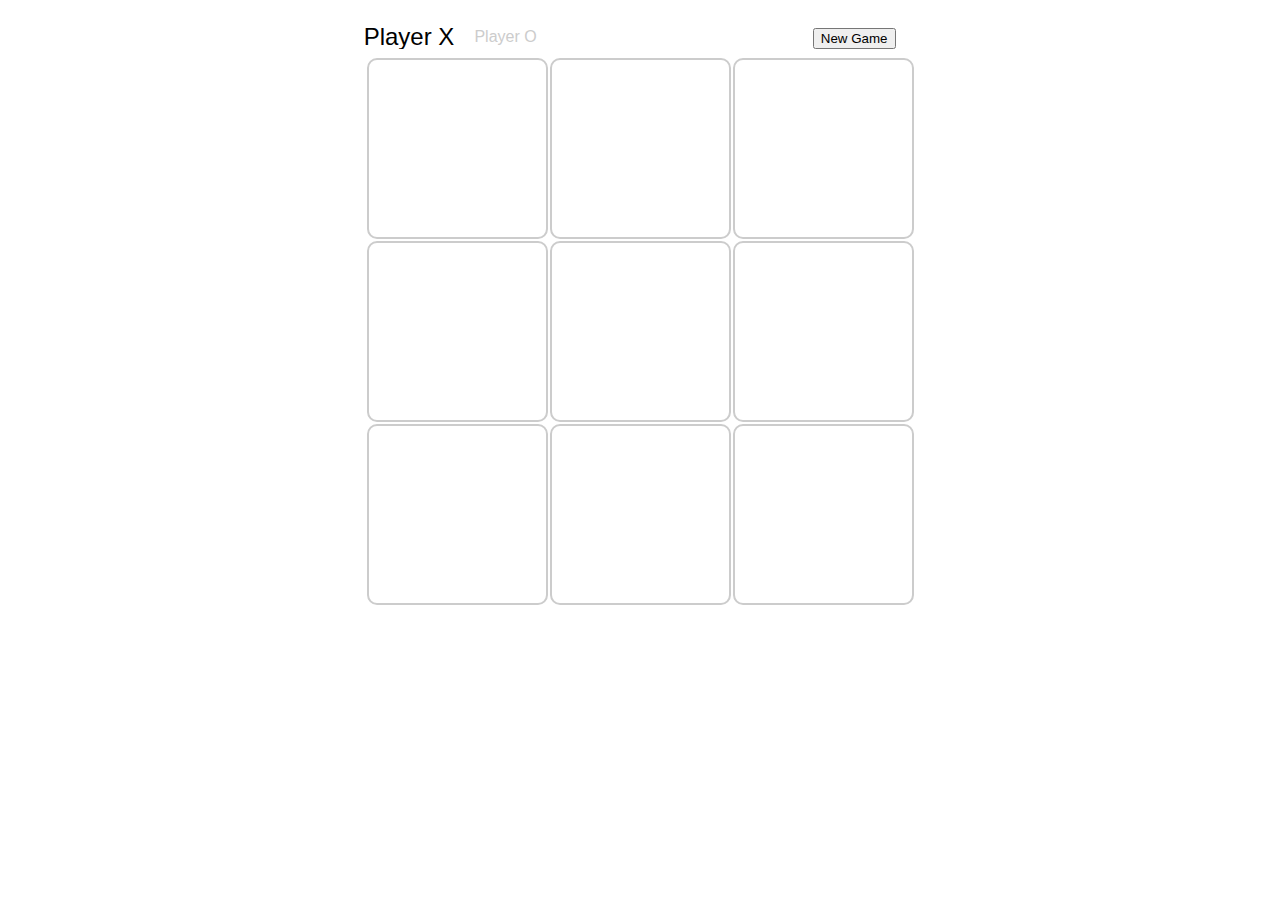
<file: TicTacToe/tic-tac-toe.html>
<!doctype html>
<!--
  File: tic-tac-toe.html
  Abstract: HTML file for TicTacToe sample.

  Version: 1.0

  Disclaimer: IMPORTANT:  This Apple software is supplied to you by 
  Apple Inc. ("Apple") in consideration of your agreement to the
  following terms, and your use, installation, modification or
  redistribution of this Apple software constitutes acceptance of these
  terms.  If you do not agree with these terms, please do not use,
  install, modify or redistribute this Apple software.

  In consideration of your agreement to abide by the following terms, and
  subject to these terms, Apple grants you a personal, non-exclusive
  license, under Apple's copyrights in this original Apple software (the
  "Apple Software"), to use, reproduce, modify and redistribute the Apple
  Software, with or without modifications, in source and/or binary forms;
  provided that if you redistribute the Apple Software in its entirety and
  without modifications, you must retain this notice and the following
  text and disclaimers in all such redistributions of the Apple Software. 
  Neither the name, trademarks, service marks or logos of Apple Inc. 
  may be used to endorse or promote products derived from the Apple
  Software without specific prior written permission from Apple.  Except
  as expressly stated in this notice, no other rights or licenses, express
  or implied, are granted by Apple herein, including but not limited to
  any patent rights that may be infringed by your derivative works or by
  other works in which the Apple Software may be incorporated.

  The Apple Software is provided by Apple on an "AS IS" basis.  APPLE
  MAKES NO WARRANTIES, EXPRESS OR IMPLIED, INCLUDING WITHOUT LIMITATION
  THE IMPLIED WARRANTIES OF NON-INFRINGEMENT, MERCHANTABILITY AND FITNESS
  FOR A PARTICULAR PURPOSE, REGARDING THE APPLE SOFTWARE OR ITS USE AND
  OPERATION ALONE OR IN COMBINATION WITH YOUR PRODUCTS.

  IN NO EVENT SHALL APPLE BE LIABLE FOR ANY SPECIAL, INDIRECT, INCIDENTAL
  OR CONSEQUENTIAL DAMAGES (INCLUDING, BUT NOT LIMITED TO, PROCUREMENT OF
  SUBSTITUTE GOODS OR SERVICES; LOSS OF USE, DATA, OR PROFITS; OR BUSINESS
  INTERRUPTION) ARISING IN ANY WAY OUT OF THE USE, REPRODUCTION,
  MODIFICATION AND/OR DISTRIBUTION OF THE APPLE SOFTWARE, HOWEVER CAUSED
  AND WHETHER UNDER THEORY OF CONTRACT, TORT (INCLUDING NEGLIGENCE),
  STRICT LIABILITY OR OTHERWISE, EVEN IF APPLE HAS BEEN ADVISED OF THE
  POSSIBILITY OF SUCH DAMAGE.

  Copyright (C) 2010 Apple Inc. All Rights Reserved.
//-->
<html>
<head>
  <title>Tic Tac Toe</title>
  <meta name="viewport" content="width=600px" />
  <link rel="stylesheet" href="main.css" type="text/css">
  <script src="main.js" type="text/javascript"></script>
</head>
<body onload="init();">  
<div id="players">
  <div id="X" class="">Player X</div>
  <div id="O" class="">Player O</div>
  <input type="button" class="button" value="New Game">
</div>
<table>
  <tr>
    <td id="0"></td>
    <td id="1"></td>
    <td id="2"></td>
  </tr>
  <tr>
    <td id="3"></td>
    <td id="4"></td>
    <td id="5"></td>
  </tr>
  <tr>
    <td id="6"></td>
    <td id="7"></td>
    <td id="8"></td>
  </tr>
</table>
</body>
</html>
</file>
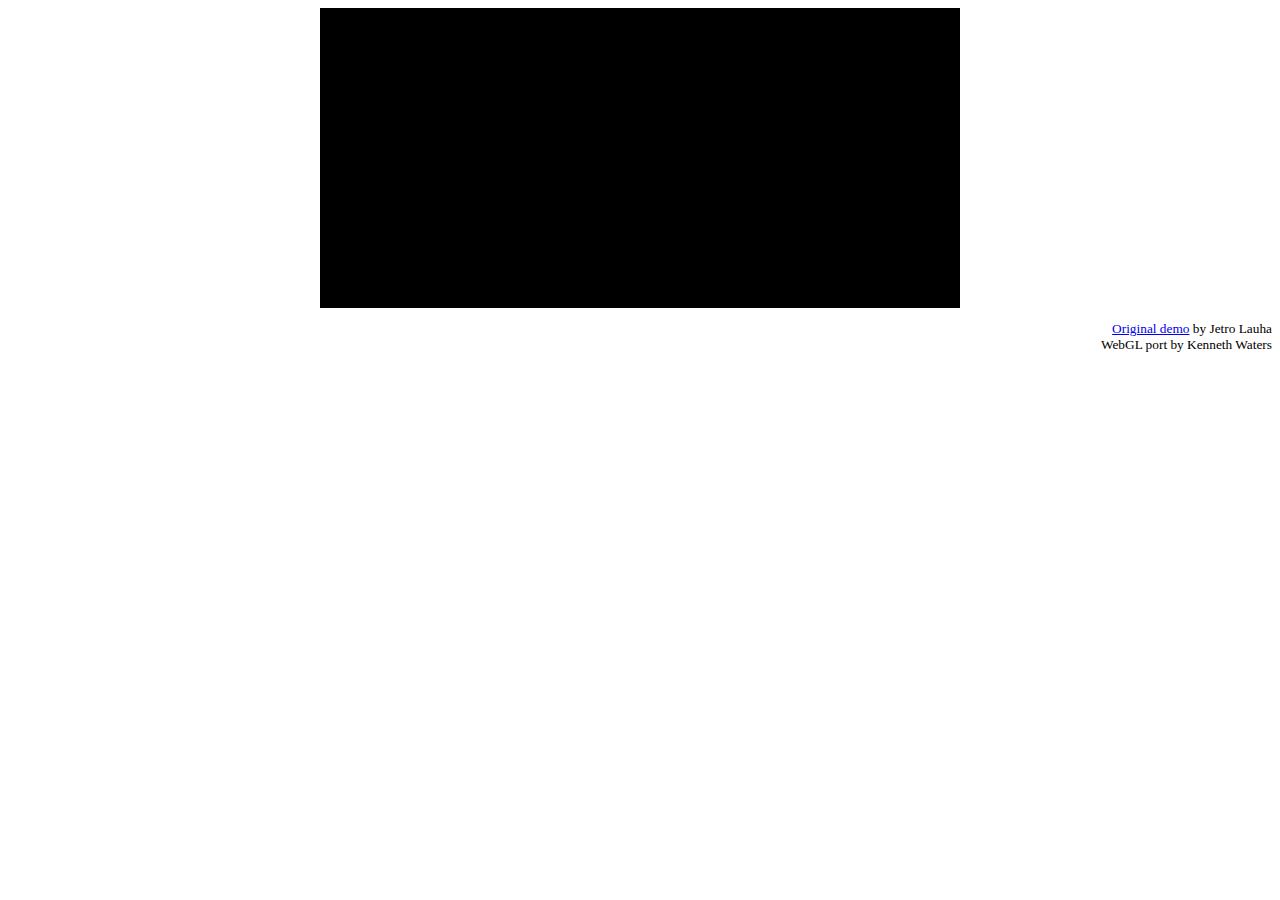
<file: html5camp/src/webgl/san_angeles.html>
<!--
Copyright (c) 2009 The Chromium Authors. All rights reserved.
 
Redistribution and use in source and binary forms, with or without
modification, are permitted provided that the following conditions are
met:
 
   * Redistributions of source code must retain the above copyright
notice, this list of conditions and the following disclaimer.
   * Redistributions in binary form must reproduce the above
copyright notice, this list of conditions and the following disclaimer
in the documentation and/or other materials provided with the
distribution.
   * Neither the name of Google Inc. nor the names of its
contributors may be used to endorse or promote products derived from
this software without specific prior written permission.
 
THIS SOFTWARE IS PROVIDED BY THE COPYRIGHT HOLDERS AND CONTRIBUTORS
"AS IS" AND ANY EXPRESS OR IMPLIED WARRANTIES, INCLUDING, BUT NOT
LIMITED TO, THE IMPLIED WARRANTIES OF MERCHANTABILITY AND FITNESS FOR
A PARTICULAR PURPOSE ARE DISCLAIMED. IN NO EVENT SHALL THE COPYRIGHT
OWNER OR CONTRIBUTORS BE LIABLE FOR ANY DIRECT, INDIRECT, INCIDENTAL,
SPECIAL, EXEMPLARY, OR CONSEQUENTIAL DAMAGES (INCLUDING, BUT NOT
LIMITED TO, PROCUREMENT OF SUBSTITUTE GOODS OR SERVICES; LOSS OF USE,
DATA, OR PROFITS; OR BUSINESS INTERRUPTION) HOWEVER CAUSED AND ON ANY
THEORY OF LIABILITY, WHETHER IN CONTRACT, STRICT LIABILITY, OR TORT
(INCLUDING NEGLIGENCE OR OTHERWISE) ARISING IN ANY WAY OUT OF THE USE
OF THIS SOFTWARE, EVEN IF ADVISED OF THE POSSIBILITY OF SUCH DAMAGE.
--> 
 
<html>
  <head> 
    <title>San Angeles Observation</title> 
    <script type="text/javascript" src="matrix4x4.js"></script> 
    <script type="text/javascript" src="context.js"></script> 
    <script type="text/javascript" src="demo.js"></script> 
    <script type="text/javascript" src="angeles.js"></script> 
  </head> 
  <body onload="main()"> 
    <div style="text-align: center"> 
      <canvas id="c" width="640" height="300"> 
      </canvas> 
    </div> 
    <div style="text-align: right"> 
<p style="font-size:smaller"> 
<a href="http://handhelds.freshmeat.net/projects/sanogles">Original demo</a> by Jetro Lauha<br> 
WebGL port by Kenneth Waters
</p> 
    </div> 
  </body> 
</html>
</file>
<file: html-presentation/layout/stylesheets/base.css>
html, body { height:100%; }body { margin:0; padding:0; font:62.5%/150% Calibri, "Myriad Pro", Arial, Helvetica, sans-serif; color:#000; }strong, b {font-weight: bold!important;}em, i {font-style: italic!important;}.red { color:#ff0000!important; }.gray { color:#999!important; }.highlight { background:#ffff96!important; }.first-letter:first-letter { color:#ff0000!important; }/* hacks */         .b-clear:after { content:'.'; display:block; clear:both; visibility:hidden; height:0; line-height:0; }.b-mode-switcher { position:fixed; right:0; top:0; padding:10px 20px; z-index:50; background:#fff; }    .b-mode-switcher a { color:#ff0000; font-size:14px; text-decoration:none; border-bottom:1px dashed; }    .b-mode-switcher a:visited { color:#ff0000; }    .ie .b-mode-switcher { position:absolute; }
</file>
<file: html-presentation/layout/stylesheets/notes.css>
#slides { margin:0 5em; padding:0; list-style:decimal; }    ol li { font-size:1.8em; margin:0; padding:1em 0 1em 0; border-bottom:1px solid #000; }        ol li.last { border:none; }h1 { font-size:1em; margin:0; font-weight:normal; }    .start h1, .end h1 { margin-bottom:1em; }    .start h1, .section h1, .end h1 { font-weight:bold; }h2 { font-size:1em; margin:0.3em 0 1em 0; font-weight:bold; }h3 { font-size:0.777em; margin:0 0 0.7em 0; font-weight:bold; }li ul { margin:0 0 0.6em 0; padding:0; list-style:none; }    li ul li { margin:0 0 0.5em 0; padding:0 0 0 2em; font-size:0.777em; line-height:1.2em; border:none; }        li ul li:before,        li ul li .b-emdash { content:"\2014"; margin:0 0 0 -2em; padding:0 1em 0 0; }                li ul li ul { margin:0.7em 0 1em 0; }            li ul li ul li { margin:0 0 0.5em 0; font-size:1em; }            li ol { margin:0.4em 0 0.7em 0; padding:0 0 0 1.1em; list-style:decimal; }    li ol li { margin:0 0 0.45em 0; padding:0 0 0 0.5em; font-size:0.777em; border:none; }    li ol li:before { content:""; margin:0; padding:0; }                li ol li ol { margin:0.7em 0 0 0; padding:0 0 0 1.3em; }            li ol li ol li { margin:0 0 0.5em 0; font-size:1em; }        h1, h2, h3, h4, h5, h6 { line-height:1em; }a { color:#ff0000; text-decoration:underline; }p { margin:0 0 0.7em 2em; font-size:0.777em; line-height:1.2em; }    .description { margin:0 0 0.5em 0; text-align:right; font-style:italic; }code { display:block; margin:0 2em; padding:2em; overflow:hidden; color:#009141; line-height:1.5em; font-size:0.75em; font-family:Monaco, Consolas, Courier; background:#f6f5e2; }blockquote { margin:0 2em 1em 2em; padding:0; color:#595959; line-height:1.2em; font-size:0.777em; font-style:italic; }img { margin:0 0 1em 1.5em; border:1px solid #ccc; }.column { padding:0 0 0.5em 0; }p.first-letter { margin-top:1em; }h1.first-letter { margin-bottom:1em; }
</file>
<file: html-presentation/layout/stylesheets/presentation.css>
.l-wrap { position:absolute; left:0; top:0; width:100%; height:100%; margin:0; padding:0; list-style:none; overflow:hidden; }    .preview .l-wrap { width:1024px; height:768px; left:50%; top:50%; margin:-384px 0 0 -512px; border:1px dashed #666; }    .l-slide { position:absolute; left:10%; top:13%; width:80%; height:74%; font-size:1em;  }    .b-content { position:absolute; left:0; top:32%; width:100%; height:100%; margin:-3em 0 0 0; }        h1, h2, h3, h4, h5, h6 { line-height:1em; }    h1 { margin:0 0 0.1em 0; font-size:5.8em; font-weight:normal; }    h2 { margin:0; font-size:4.8em; font-weight:bold; }    h3 { margin:0 0 0.8em 0; font-size:3.5em; font-weight:bold; line-height:1.04em; }p { margin:0 0 0.6em 0; font-size:3.5em; line-height:1.04em; }    a { color:#ff0000; }ul { margin:0 0 2em 0; padding:0; list-style:none; }    ul li { margin:0 0 0.6em 0; padding:0; font-size:3.5em; line-height:1.04em; }    ul li:before { margin:0 0 0 -1.5em; padding:0 0.52em 0 0; content:"\2014"; }            li ul { margin:0.5em 0 0 1.3em; }            li ul li { font-size:0.85em; }ol { margin:0 0 2em -0.2em; padding:0; list-style:decimal; }    ol li { margin:0 0 0.6em 0; padding:0; font-size:3.5em; line-height:1.04em; }            li ol { margin:0.5em 0 0 0.9em; }            li ol li { font-size:0.85em; }table { position:absolute; left:0; top:32%; width:100%; height:68%; margin-top:-3em; border:none; border-collapse:collapse; }    table td { vertical-align:top; }code { display:block; padding:1em 1.5em; color:#009141; font-size:1.9em; font-family:Monaco, Consolas, Courier; line-height:1.5em; overflow:hidden; background:#f6f5e2; }blockquote { margin:0 0 1em -50px; padding:0 0 0 50px; color:#595959; font-size:3.5em; font-style:italic; line-height:1.04em; }img { border:1px solid #ccc; }/* Start page */#start .l-wrap { background:#fccc23 url(../images/bg-start.gif) no-repeat right center; }#start .b-content { top:74%; height:34%; }    #start h1 { margin:0; font-size:5.5em; font-weight:bold; }        #start p { font-size:2.8em; }    #start p.first-letter { margin:-0.4em 0 0 0; font-size:3.3em; font-weight:bold; }        #start .event { margin:0; color:#404040; position:absolute; left:0; bottom:0em; width:100%; line-height:2em; }        #start table { position:absolute; top:34%; height:32%; margin:0; }        #start table td { height:32%; vertical-align:middle; }            #start .tmptag { position:absolute; top:0; left:0; width:100%; height:33%; background:transparent url(../images/img-yandex.gif) no-repeat left top; }    /* Section page */#section .l-wrap { background:transparent url(../images/bg-section.gif) no-repeat right center; }#section h1 { margin:0; width:90%; font-size:5.5em; font-weight:bold; line-height:1em; }    #section table { position:absolute; top:34%; height:32%; margin:0; }        #section table td { height:32%; vertical-align:middle; }    /* Quote page */blockquote.graphical { margin-left:-50px; padding-left:50px; background:transparent url(../images/img-laquo.gif) no-repeat left 0.15em; }.description { margin-left:34%; font-style:italic; }.inc { color:#ccc; }    div.inc { visibility:hidden; }.dec {  }.active { color:#cc0000!important; }/* End page */#end .l-wrap { background:#fff url(../images/bg-end.gif) no-repeat right center; }#end .b-content { top:34%; left:34%; width:66%; height:66%; margin:-0.4em 0 0 0; }    #end p { margin:0 0 1em 0; font-size:2.8em; }    #end h1 { margin:0 0 0.2em 0; font-size:3.5em; font-weight:bold; }        #end .tmptag { position:absolute; top:34%; left:0; width:33%; height:33%; background:transparent url(../images/img-ya-big.gif) no-repeat center top; }.column { position:absolute; top:32%; width:48%; height:100%; margin:-3em 0 0 0; overflow:hidden; }    .column-left { left:0; }    .column-right { left:51%; }    #pageNumber { position:absolute; left:0; bottom:5%; width:90%; height:5%; padding:0.1em 0 0 10%; font-size:3em; color:#888; line-height:1em; background:transparent url(../images/img-ya-small.gif) no-repeat 5% top; }    #start #pageNumber, #end #pageNumber { display:none; }    #navigation { position:absolute; left:50%; bottom:5%; width:50%; height:5%; margin:0 0 0 -25%; text-align:center; }    #navigation a { color:#e4e4e4; padding:0 0.1em; font-size:3em; text-decoration:none; line-height:1em; background:#fff; }        #start #navigation a { color:#666; background:#fccc23; }        #navigation a:hover { color:#ff0000; }    #navigation .disable { visibility:hidden; color:#666; }        #navigation .disable:hover { color:#666; }        #slidelist { position:absolute; width:400px; height:5%; left:50%; top:15px; margin-left:-200px; }    #slidelist select { width:400px; }	/*.preview #slidelist { display:none; }	*/        .b-mode-switcher { display:none; }    .hidden { display:none; }
</file>
<file: TicTacToe/main.css>
/*
  File: main.css
  Abstract: CSS file for TicTacToe sample.
  
  Version: 1.0
  
  Disclaimer: IMPORTANT:  This Apple software is supplied to you by 
  Apple Inc. ("Apple") in consideration of your agreement to the
  following terms, and your use, installation, modification or
  redistribution of this Apple software constitutes acceptance of these
  terms.  If you do not agree with these terms, please do not use,
  install, modify or redistribute this Apple software.

  In consideration of your agreement to abide by the following terms, and
  subject to these terms, Apple grants you a personal, non-exclusive
  license, under Apple's copyrights in this original Apple software (the
  "Apple Software"), to use, reproduce, modify and redistribute the Apple
  Software, with or without modifications, in source and/or binary forms;
  provided that if you redistribute the Apple Software in its entirety and
  without modifications, you must retain this notice and the following
  text and disclaimers in all such redistributions of the Apple Software. 
  Neither the name, trademarks, service marks or logos of Apple Inc. 
  may be used to endorse or promote products derived from the Apple
  Software without specific prior written permission from Apple.  Except
  as expressly stated in this notice, no other rights or licenses, express
  or implied, are granted by Apple herein, including but not limited to
  any patent rights that may be infringed by your derivative works or by
  other works in which the Apple Software may be incorporated.

  The Apple Software is provided by Apple on an "AS IS" basis.  APPLE
  MAKES NO WARRANTIES, EXPRESS OR IMPLIED, INCLUDING WITHOUT LIMITATION
  THE IMPLIED WARRANTIES OF NON-INFRINGEMENT, MERCHANTABILITY AND FITNESS
  FOR A PARTICULAR PURPOSE, REGARDING THE APPLE SOFTWARE OR ITS USE AND
  OPERATION ALONE OR IN COMBINATION WITH YOUR PRODUCTS.

  IN NO EVENT SHALL APPLE BE LIABLE FOR ANY SPECIAL, INDIRECT, INCIDENTAL
  OR CONSEQUENTIAL DAMAGES (INCLUDING, BUT NOT LIMITED TO, PROCUREMENT OF
  SUBSTITUTE GOODS OR SERVICES; LOSS OF USE, DATA, OR PROFITS; OR BUSINESS
  INTERRUPTION) ARISING IN ANY WAY OUT OF THE USE, REPRODUCTION,
  MODIFICATION AND/OR DISTRIBUTION OF THE APPLE SOFTWARE, HOWEVER CAUSED
  AND WHETHER UNDER THEORY OF CONTRACT, TORT (INCLUDING NEGLIGENCE),
  STRICT LIABILITY OR OTHERWISE, EVEN IF APPLE HAS BEEN ADVISED OF THE
  POSSIBILITY OF SUCH DAMAGE.
  
  Copyright (C) 2010 Apple Inc. All Rights Reserved.
*/

body {
  text-align: center;
  font-size: 16px;
  font-family: 'Comic Sans MS', Helvetica, sans-serif;
}
table {
  margin-left:auto; 
  margin-right:auto; 
  width: 551px; 
  -webkit-user-select: none; 
}
td {
  height: 175px;
  width: 175px;
  text-align: center;
  font-size: 120px;
  border: 2px solid #cccccc;
  -webkit-border-radius: 10px;
}
#players {
  margin-left:auto; 
  margin-right:auto;
  padding: 20px 10px 10px 10px;
  width: 511px; 
  text-align: left;
}
#players > div {
  display: inline-block;
  padding-right: 25px;
  color: #cccccc;
  -webkit-transition-duration: 200ms;
}
.button {
  float: right;
}
.current-player {
  color: black !important;
  -webkit-transform: scale(1.5);
}
.X-marker {
  color: #663366;
}
.X-marker:before {
  content: "X";
}
.O-marker {
  color: #CC0033;
}
.O-marker:before {
  content: "O";
}
</file>
